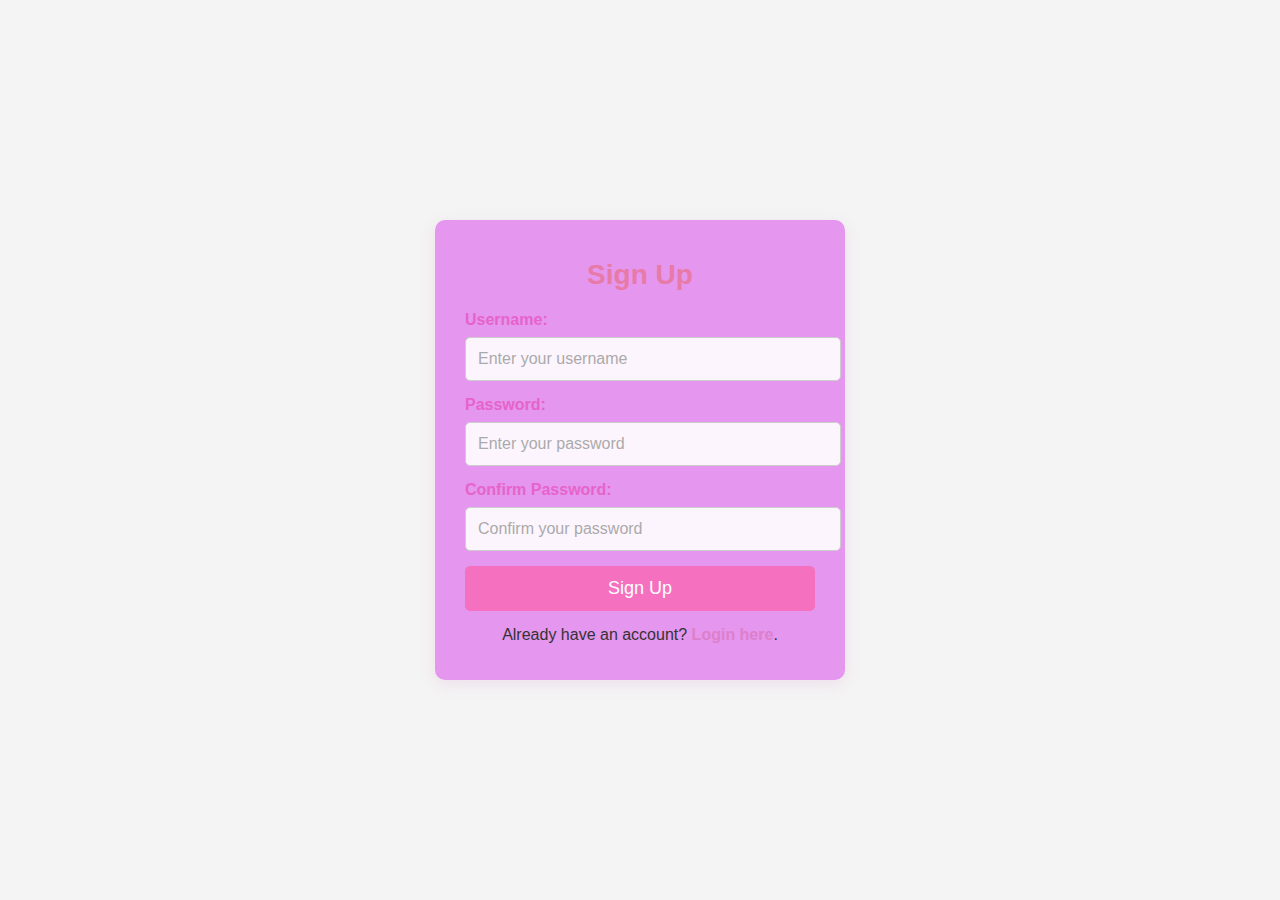
<file: projet du programation/singup.html>
<!DOCTYPE html>
<html lang="en">
<head>
  <meta charset="UTF-8">
  <meta name="viewport" content="width=device-width, initial-scale=1.0">
  <title>Sign Up</title>
  <link rel="stylesheet" href="singnup.css">
  <link rel="preconnect" href="https://fonts.googleapis.com">
  <link rel="preconnect" href="https://fonts.gstatic.com" crossorigin>
  <link href="https://fonts.googleapis.com/css2?family=DM+Sans:wght@400;700&family=Forum&display=swap" rel="stylesheet">
</head>
<body>
  <div class="signup-container">
    <h1>Sign Up</h1>
    <form id="loginForm" action="submit_signup" method="POST">
      <label for="username">Username:</label>
      <input type="text" id="username" name="username" placeholder="Enter your username" required>

      <label for="password">Password:</label>
      <input type="password" id="password" name="password" placeholder="Enter your password" required>
      <span id="showPassword" class="bx bx-show"></span>

      <label for="confirm-password">Confirm Password:</label>
      <input type="password" id="confirm-password" name="confirm-password" placeholder="Confirm your password" required>

      <button type="submit">Sign Up</button>
    </form>
    <p>Already have an account? <a href="login.html">Login here</a>.</p>
  </div>

  <script>
    // Array of users
    const users = [
        { username: 'ali el', password: 'ali123456' },
        { username: 'amine ze', password: '12345678' }
    ];

    // Login form submission event
    document.getElementById('loginForm').addEventListener('submit', function(event) {
        event.preventDefault(); // Prevent form from submitting normally

        // Get input values
        const username = document.getElementById('username').value;
        const password = document.getElementById('password').value;
        const confirmPassword = document.getElementById('confirm-password').value;

        // Check if passwords match
        if (password !== confirmPassword) {
            alert('Passwords do not match');
            return;
        }

        // Check if user already exists
        const userExists = users.some(user => user.username === username);

        if (userExists) {
            alert('Username already taken');
            return;
        }

        // Add new user
        users.push({ username, password });
        alert('Sign up successful! Redirecting to login page...');

        // Redirect to login page
        window.location.href = 'login.html';
    });

    // Show password function
    document.getElementById('showPassword').addEventListener('click', function() {
        const passwordInput = document.getElementById('password');
        if (passwordInput.type === 'password') {
            passwordInput.type = 'text';
            this.classList.remove('bx-show');
            this.classList.add('bx-hide');
        } else {
            passwordInput.type = 'password';
            this.classList.remove('bx-hide');
            this.classList.add('bx-show');
        }
    });

    // Sélection du champ de formulaire d'utilisateur (correction)
    const usernameInput = document.getElementById('username');

    // Ajout d'un écouteur d'événements pour détecter les changements dans le champ de formulaire
    usernameInput.addEventListener('input', () => {
        // Récupération de la valeur entrée par l'utilisateur
        const username = usernameInput.value;

        // Affichage de la valeur dans la console
        console.log('Utilisateur entré :', username);
    });
  </script>
</body>
</html>
</file>
<file: projet du programation/singnup.css>
body {
    font-family: 'Abel', sans-serif;
    display: flex;
    justify-content: center;
    align-items: center;
    height: 100vh;
    margin: 0;
    background-color: #f4f4f4;
    background-image: url('https://i.pinimg.com/564x/95/0a/a8/950aa8ec9a374b7762ce892c29b1a262.jpg');
    background-repeat: no-repeat;
    background-size: cover;
    color: #f4a8c6; /* Ensuring that text color is consistent */
  }
  
  .signup-container {
    background-color: rgba(227, 140, 237, 0.9); /* Light blue with higher opacity for better readability */
    padding: 20px 30px; /* Added more padding for better spacing */
    border-radius: 10px; /* Slightly larger border radius for softer look */
    box-shadow: 0 4px 15px rgba(215, 142, 198, 0.2); /* Enhanced shadow for better contrast */
    width: 350px; /* Adjusted width for better form spacing */
  }
  
  .signup-container h1 {
    margin-bottom: 20px;
    font-size: 28px; /* Slightly larger font size for the title */
    text-align: center;
    color: #e77aa7; /* Matching the button hover color */
  }
  
  .signup-container label {
    display: block;
    margin-bottom: 8px; /* Increased margin for better spacing */
    font-weight: bold;
    color: #e563cb; /* Matching the title color */
  }
  
  .signup-container input {
    width: 100%;
    padding: 12px; /* Slightly larger padding for better usability */
    margin-bottom: 15px; /* Increased margin for better spacing */
    border: 1px solid #ccc; /* Subtle border color for modern look */
    border-radius: 5px; /* Slightly larger border radius */
    background-color: rgba(255, 255, 255, 0.9); /* Slightly opaque input background */
    font-size: 16px; /* Consistent font size for better readability */
    color: #333; /* Ensuring text color is consistent */
  }
  
  .signup-container input::placeholder {
    color: #aaa; /* Lighter placeholder color for better UX */
  }
  
  .signup-container button {
    width: 100%;
    padding: 12px; /* Slightly larger padding for better usability */
    background-color: #f571c0;
    color: white;
    border: none;
    border-radius: 5px; /* Consistent border radius */
    cursor: pointer;
    font-size: 18px; /* Slightly larger font size for the button */
    transition: background-color 0.3s ease; /* Smooth transition for hover effect */
  }
  
  .signup-container button:hover {
    background-color: #f590d5;
  }
  
  .signup-container p {
    text-align: center;
    margin-top: 15px; /* Added margin for better spacing */
    color: #333; /* Ensuring text color is consistent */
  }
  
  .signup-container p a {
    color: #dd7fca;
    text-decoration: none;
    font-weight: bold; /* Bold links for better emphasis */
  }
  
  .signup-container p a:hover {
    text-decoration: underline;
  }
</file>
